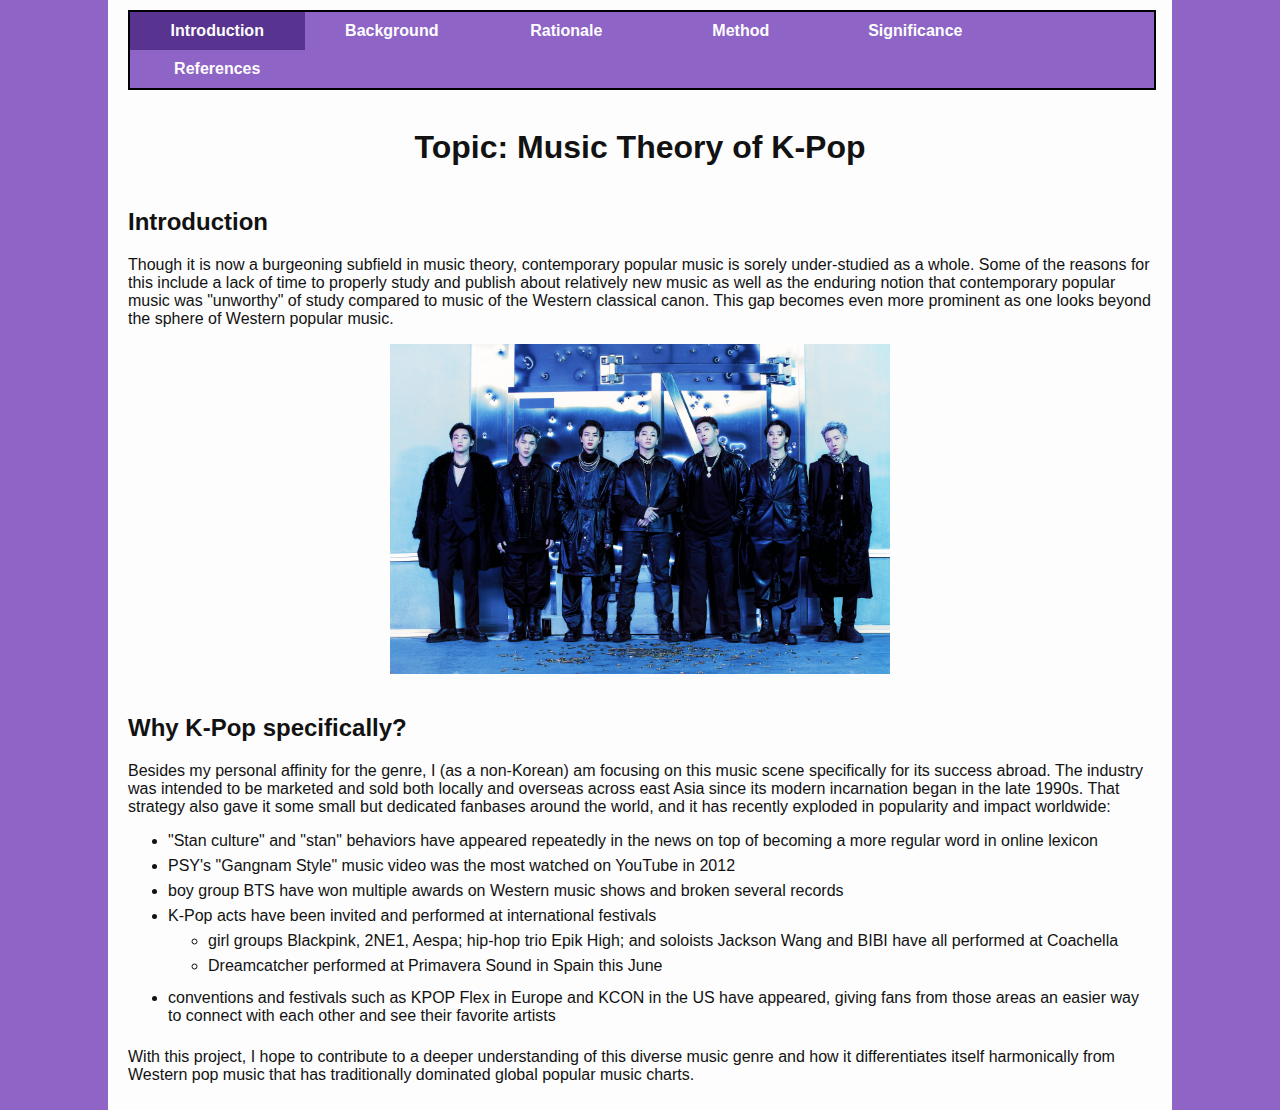
<file: index.html>
<!DOCTYPE HTML>
<html>
	<head>
		<title>Proposal: Music Theory of K-Pop</title>
		<link href="styles.css" rel="stylesheet">
	</head>
	<body>
		<nav>
			<a href="index.html" id="active">Introduction</a>
			<a href="background.html">Background</a>
			<a href="rationale.html">Rationale</a>
			<a href="method.html">Method</a>
			<a href="significance.html">Significance</a>
			<a href="refs.html">References</a>
		</nav>
		<br>
		
		<h1>Topic: Music Theory of K-Pop</h1>
		
		<h2>Introduction</h2>
		<p>Though it is now a burgeoning subfield in music theory, contemporary popular music is sorely under-studied as a whole. Some of the reasons for this include a lack of time to properly study and publish about relatively new music as well as the enduring notion that contemporary popular music was "unworthy" of study compared to music of the Western classical canon. This gap becomes even more prominent as one looks beyond the sphere of Western popular music.</p>
		
		<img src="imgs/bts-proof-teaser.jpg" width="500px" alt="Teaser photo for boy group BTS' Proof album">
		
		<h2>Why K-Pop specifically?</h2>
		<p>Besides my personal affinity for the genre, I (as a non-Korean) am focusing on this music scene specifically for its success abroad. The industry was intended to be marketed and sold both locally and overseas across east Asia since its modern incarnation began in the late 1990s. That strategy also gave it some small but dedicated fanbases around the world, and it has recently exploded in popularity and impact worldwide:</p>
		<ul>
			<li>"Stan culture" and "stan" behaviors have appeared repeatedly in the news on top of becoming a more regular word in online lexicon</li>
			<li>PSY's "Gangnam Style" music video was the most watched on YouTube in 2012</li>
			<li>boy group BTS have won multiple awards on Western music shows and broken several records</li>
			<li>K-Pop acts have been invited and performed at international festivals
				<ul class="sublist">
					<li>girl groups Blackpink, 2NE1, Aespa; hip-hop trio Epik High; and soloists Jackson Wang and BIBI have all performed at Coachella</li>
					<li>Dreamcatcher performed at Primavera Sound in Spain this June</li>
				</ul>
			</li>
			<li>conventions and festivals such as KPOP Flex in Europe and KCON in the US have appeared, giving fans from those areas an easier way to connect with each other and see their favorite artists</li>
		</ul>
		<p>With this project, I hope to contribute to a deeper understanding of this diverse music genre and how it differentiates itself harmonically from Western pop music that has traditionally dominated global popular music charts.</p>
	</body>
</html>
</file>
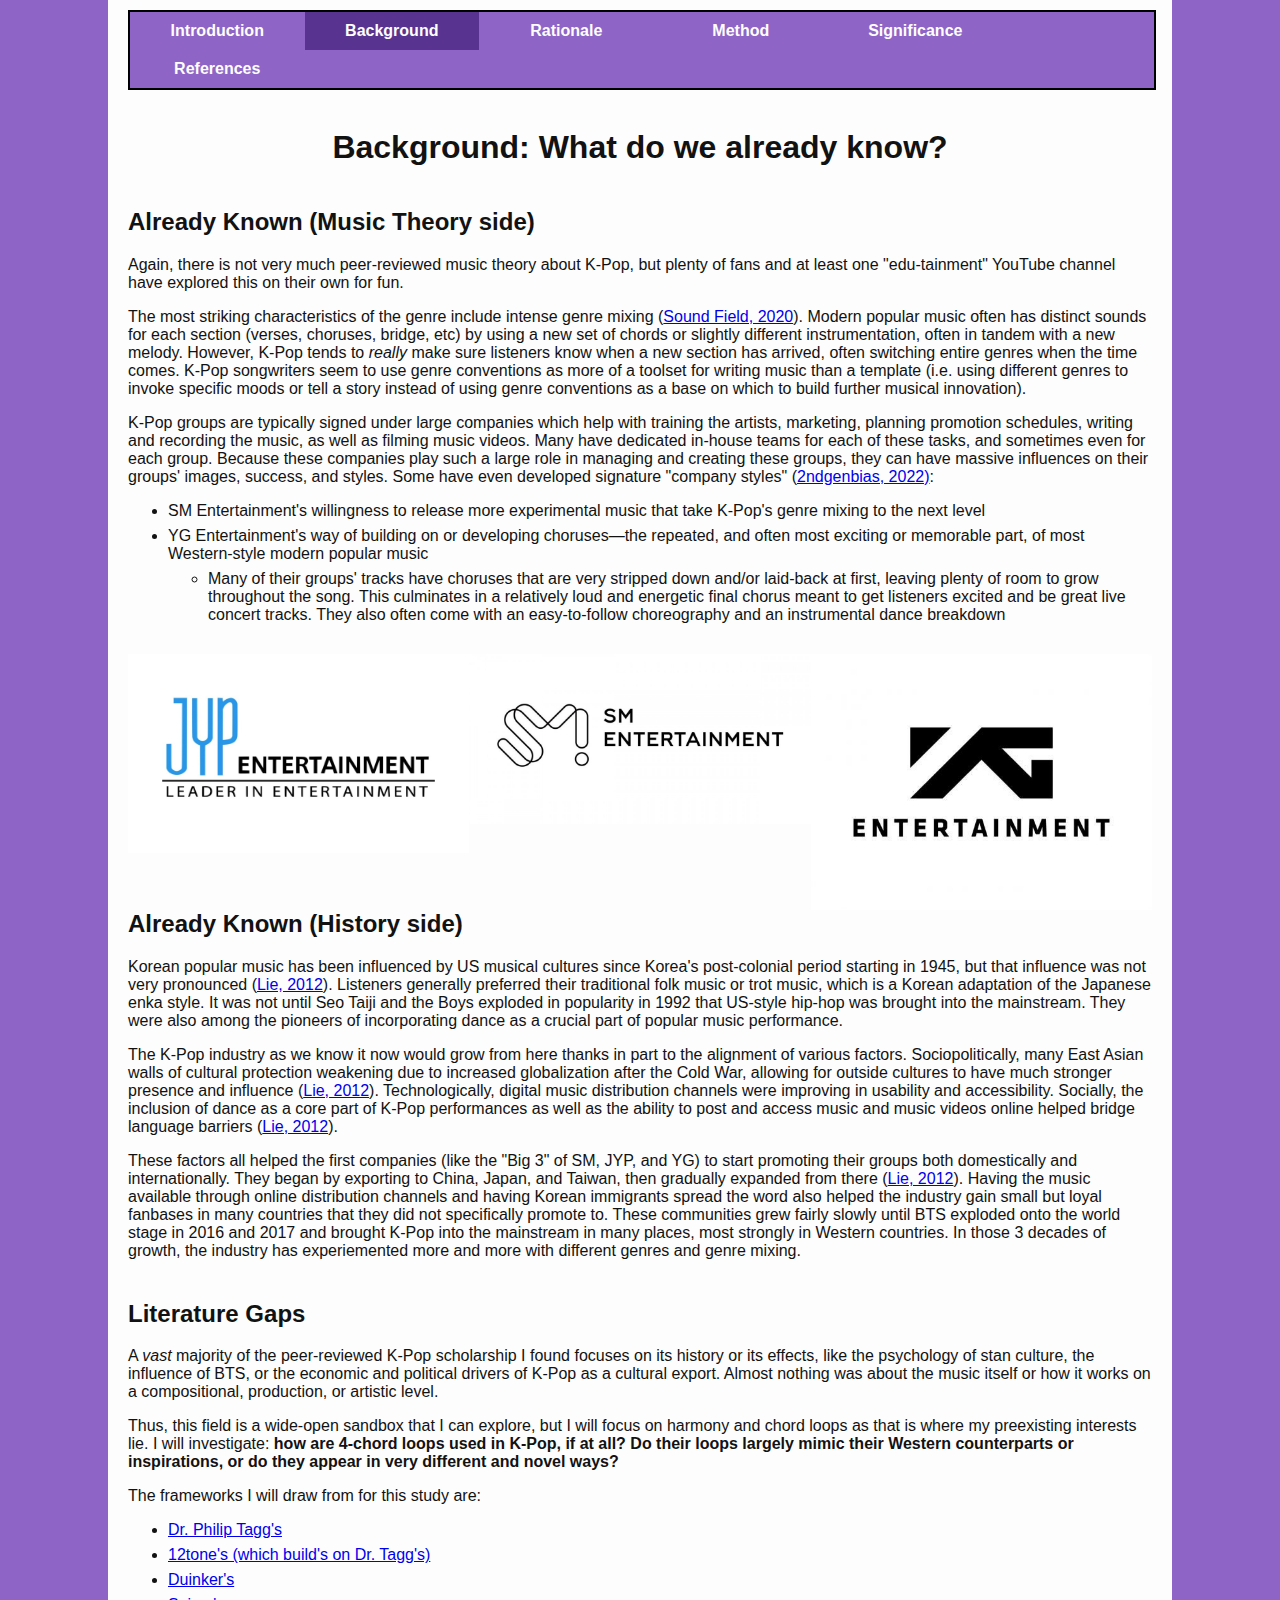
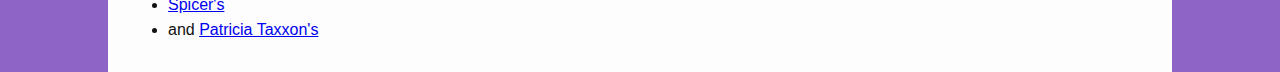
<file: background.html>
<!DOCTYPE HTML>
<html>
	<head>
		<title>Research Proposal Site</title>
		<link href="styles.css" rel="stylesheet">
	</head>
	<body>
		<nav>
			<a href="index.html">Introduction</a>
			<a href="background.html" id="active">Background</a>
			<a href="rationale.html">Rationale</a>
			<a href="method.html">Method</a>
			<a href="significance.html">Significance</a>
			<a href="refs.html">References</a>
		</nav>
		<br>
		
		<h1>Background: What do we already know?</h1>
		
		<h2>Already Known (Music Theory side)</h2>
		<p>Again, there is not very much peer-reviewed music theory about K-Pop, but plenty of fans and at least one "edu-tainment" YouTube channel have explored this on their own for fun.</p>
		<p>The most striking characteristics of the genre include intense genre mixing (<a href="https://www.youtube.com/watch?v=oRvenA5r7R0" target="_blank">Sound Field, 2020</a>). Modern popular music often has distinct sounds for each section (verses, choruses, bridge, etc) by using a new set of chords or slightly different instrumentation, often in tandem with a new melody. However, K-Pop tends to <em>really</em> make sure listeners know when a new section has arrived, often switching entire genres when the time comes. K-Pop songwriters seem to use genre conventions as more of a toolset for writing music than a template (i.e. using different genres to invoke specific moods or tell a story instead of using genre conventions as a base on which to build further musical innovation).</p>
		<p>K-Pop groups are typically signed under large companies which help with training the artists, marketing, planning promotion schedules, writing and recording the music, as well as filming music videos. Many have dedicated in-house teams for each of these tasks, and sometimes even for each group. Because these companies play such a large role in managing and creating these groups, they can have massive influences on their groups' images, success, and styles. Some have even developed signature "company styles" (<a href="https://www.youtube.com/watch?v=M0auG8NYafo" target="_blank">2ndgenbias, 2022)</a>:</p>
		<ul>
			<li>SM Entertainment's willingness to release more experimental music that take K-Pop's genre mixing to the next level</li>
			<li>YG Entertainment's way of building on or developing choruses&mdash;the repeated, and often most exciting or memorable part, of most Western-style modern popular music
				<ul  class="sublist">
					<li> Many of their groups' tracks have choruses that are very stripped down and/or laid-back at first, leaving plenty of room to grow throughout the song. This culminates in a relatively loud and energetic final chorus meant to get listeners excited and be great live concert tracks. They also often come with an easy-to-follow choreography and an instrumental dance breakdown</li>
				</ul>
			</li>
		</ul>
		
		<img src="imgs/jyp-logo.jpg" alt="JYP Entertainment logo" class="logo-cols">
		<img src="imgs/sm-logo.jpg" alt="SM Entertainment logo" class="logo-cols">
		<img src="imgs/yg-logo.png" alt="YG Entertainment logo" class="logo-cols">
		
		<h2>Already Known (History side)</h2>
		<p>Korean popular music has been influenced by US musical cultures since Korea's post-colonial period starting in 1945, but that influence was not very pronounced (<a href="https://www.tobiashubinette.se/hallyu_1.pdf" target="_blank">Lie, 2012</a>). Listeners generally preferred their traditional folk music or trot music, which is a Korean adaptation of the Japanese enka style. It was not until Seo Taiji and the Boys exploded in popularity in 1992 that US-style hip-hop was brought into the mainstream. They were also among the pioneers of incorporating dance as a crucial part of popular music performance. </p>
		<p>The K-Pop industry as we know it now would grow from here thanks in part to the alignment of various factors. Sociopolitically, many East Asian walls of cultural protection weakening due to increased globalization after the Cold War, allowing for outside cultures to have much stronger presence and influence (<a href="https://www.tobiashubinette.se/hallyu_1.pdf" target="_blank">Lie, 2012</a>). Technologically, digital music distribution channels were improving in usability and accessibility. Socially, the inclusion of dance as a core part of K-Pop performances as well as the ability to post and access music and music videos online helped bridge language barriers (<a href="https://www.tobiashubinette.se/hallyu_1.pdf" target="_blank">Lie, 2012</a>).</p>
		<p>These factors all helped the first companies (like the "Big 3" of SM, JYP, and YG) to start promoting their groups both domestically and internationally. They began by exporting to China, Japan, and Taiwan, then gradually expanded from there (<a href="https://www.tobiashubinette.se/hallyu_1.pdf" target="_blank">Lie, 2012</a>). Having the music available through online distribution channels and having Korean immigrants spread the word also helped the industry gain small but loyal fanbases in many countries that they did not specifically promote to. These communities grew fairly slowly until BTS exploded onto the world stage in 2016 and 2017 and brought K-Pop into the mainstream in many places, most strongly in Western countries. In those 3 decades of growth, the industry has experiemented more and more with different genres and genre mixing.</p>
		
		<h2>Literature Gaps</h2>
		<p>A <em>vast</em> majority of the peer-reviewed K-Pop scholarship I found focuses on its history or its effects, like the psychology of stan culture, the influence of BTS, or the economic and political drivers of K-Pop as a cultural export. Almost nothing was about the music itself or how it works on a compositional, production, or artistic level.</p>
		<p>Thus, this field is a wide-open sandbox that I can explore, but I will focus on harmony and chord loops as that is where my preexisting interests lie. I will investigate: <b>how are 4-chord loops used in K-Pop, if at all? Do their loops largely mimic their Western counterparts or inspirations, or do they appear in very different and novel ways?</b></p>
		<p>The frameworks I will draw from for this study are:</p>
		<ul>
			<li><a href="http://tagg.org/mmmsp/EverydayTonalityInfo.htm" target="_blank">Dr. Philip Tagg's</a></li>
			<li><a href="https://www.youtube.com/watch?v=JvyChMVvqnQ" target="_blank">12tone's (which build's on Dr. Tagg's)</a></li>
			<li><a href="https://doi.org/10.30535/mto.25.4.3" target="_blank">Duinker's</a></li>
			<li><a href="https://doi.org/10.30535/mto.23.2.2" target="_blank">Spicer's</a></li>
			<li>and <a href="https://www.youtube.com/watch?v=K-XSTSnqXxo" target="_blank">Patricia Taxxon's</a></li>
		</ul>
	</body>
</html>
</file>
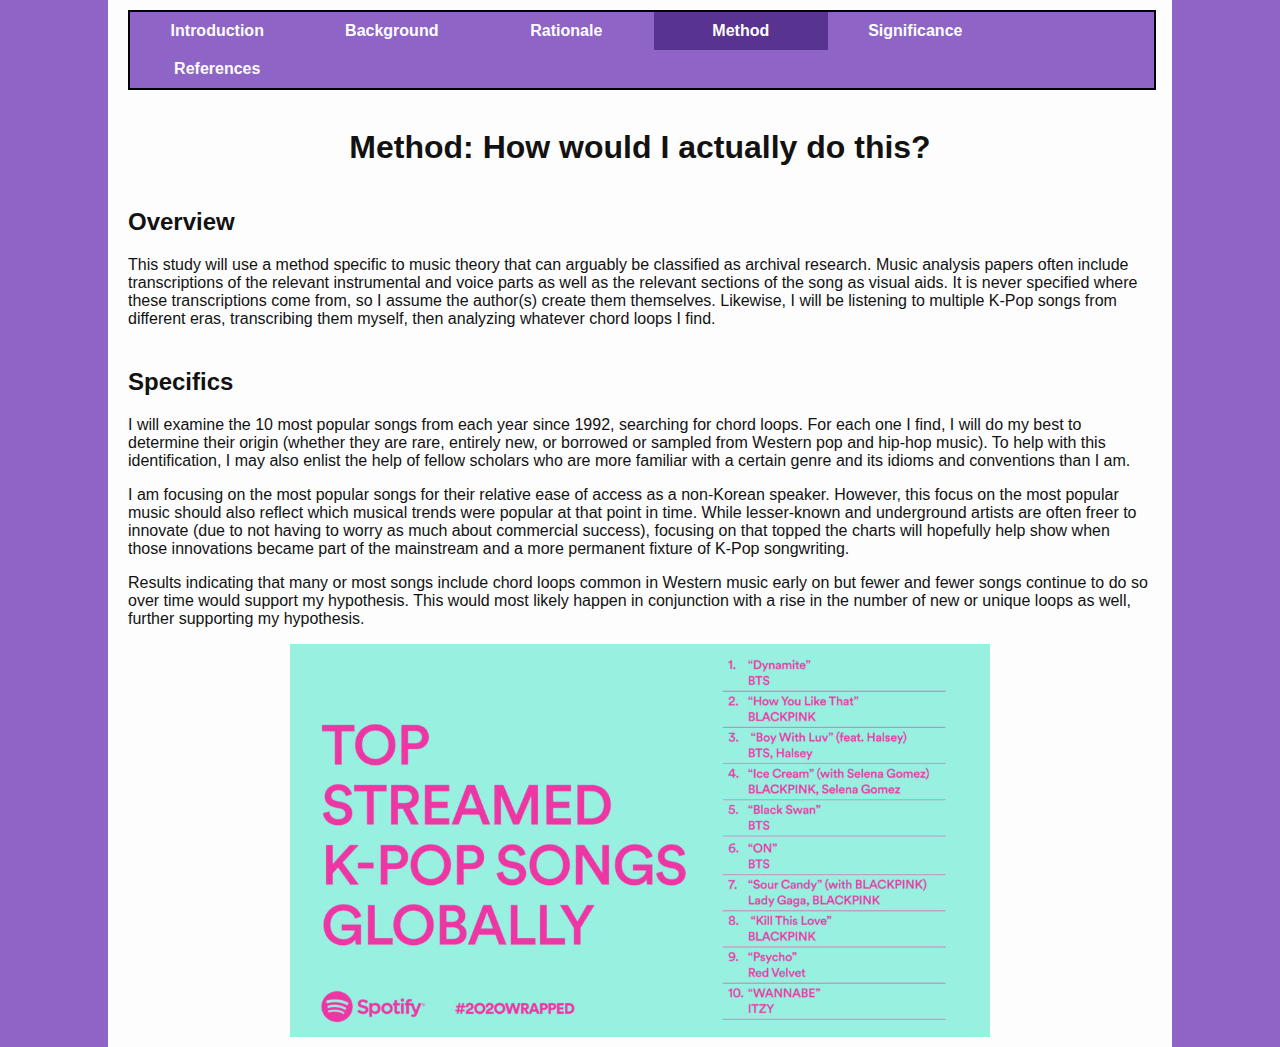
<file: method.html>
<!DOCTYPE HTML>
<html>
	<head>
		<title>Research Proposal Site</title>
		<link href="styles.css" rel="stylesheet">
	</head>
	<body>
		<nav>
			<a href="index.html">Introduction</a>
			<a href="background.html">Background</a>
			<a href="rationale.html">Rationale</a>
			<a href="method.html" id="active">Method</a>
			<a href="significance.html">Significance</a>
			<a href="refs.html">References</a>
		</nav>
		<br>
		
		<h1>Method: How would I actually do this?</h1>
		
		<h2>Overview</h2>
		<p>This study will use a method specific to music theory that can arguably be classified as archival research. Music analysis papers often include transcriptions of the relevant instrumental and voice parts as well as the relevant sections of the song as visual aids. It is never specified where these transcriptions come from, so I assume the author(s) create them themselves. Likewise, I will be listening to multiple K-Pop songs from different eras, transcribing them myself, then analyzing whatever chord loops I find.</p>
		
		<h2>Specifics</h2>
		<p>I will examine the 10 most popular songs from each year since 1992, searching for chord loops. For each one I find, I will do my best to determine their origin (whether they are rare, entirely new, or borrowed or sampled from Western pop and hip-hop music). To help with this identification, I may also enlist the help of fellow scholars who are more familiar with a certain genre and its idioms and conventions than I am.</p>
		<p>I am focusing on the most popular songs for their relative ease of access as a non-Korean speaker. However, this focus on the most popular music should also reflect which musical trends were popular at that point in time. While lesser-known and underground artists are often freer to innovate (due to not having to worry as much about commercial success), focusing on that topped the charts will hopefully help show when those innovations became part of the mainstream and a more permanent fixture of K-Pop songwriting.</p>
		<p>Results indicating that many or most songs include chord loops common in Western music early on but fewer and fewer songs continue to do so over time would support my hypothesis. This would most likely happen in conjunction with a rise in the number of new or unique loops as well, further supporting my hypothesis.</p>
		
		<img src="imgs/2020-kpop-wrapped.jpg" width="700px" alt="top 10 most streamed K-Pop songs globally on Spotify">
	</body>
</html>
</file>
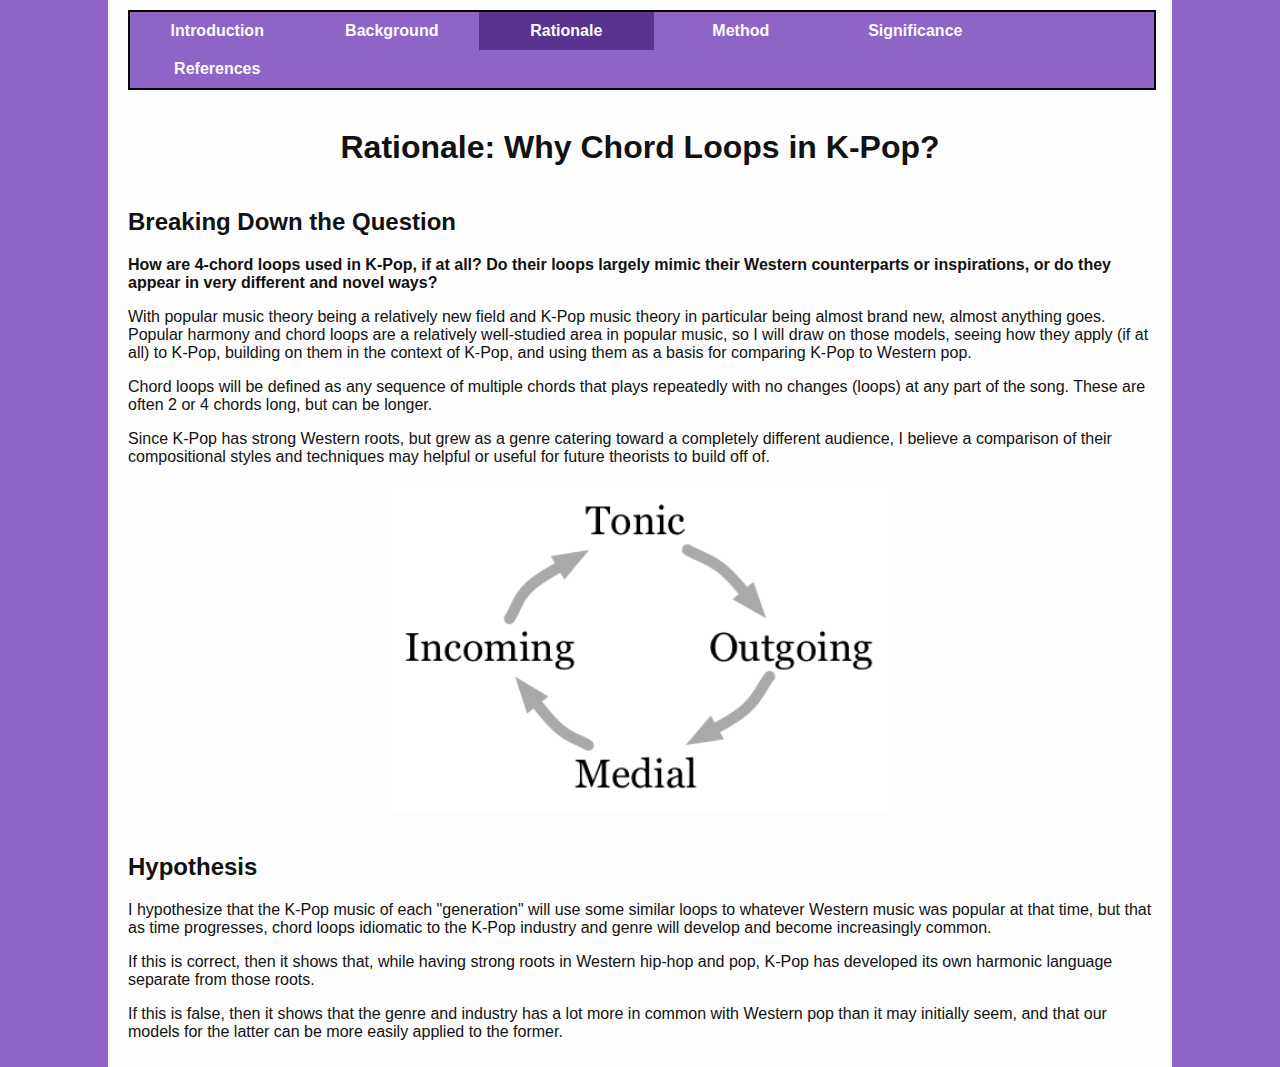
<file: rationale.html>
<!DOCTYPE HTML>
<html>
	<head>
		<title>Research Proposal Site</title>
		<link href="styles.css" rel="stylesheet">
	</head>
	<body>
		<nav>
			<a href="index.html">Introduction</a>
			<a href="background.html">Background</a>
			<a href="rationale.html" id="active">Rationale</a>
			<a href="method.html">Method</a>
			<a href="significance.html">Significance</a>
			<a href="refs.html">References</a>
		</nav>
		<br>
		
		<h1>Rationale: Why Chord Loops in K-Pop?</h1>
		
		<h2>Breaking Down the Question</h2>
		<b>How are 4-chord loops used in K-Pop, if at all? Do their loops largely mimic their Western counterparts or inspirations, or do they appear in very different and novel ways?</b>
		
		<p>With popular music theory being a relatively new field and K-Pop music theory in particular being almost brand new, almost anything goes. Popular harmony and chord loops are a relatively well-studied area in popular music, so I will draw on those models, seeing how they apply (if at all) to K-Pop, building on them in the context of K-Pop, and using them as a basis for comparing K-Pop to Western pop.</p>
		<p>Chord loops will be defined as any sequence of multiple chords that plays repeatedly with no changes (loops) at any part of the song. These are often 2 or 4 chords long, but can be longer.</p>
		<p>Since K-Pop has strong Western roots, but grew as a genre catering toward a completely different audience, I believe a comparison of their compositional styles and techniques may helpful or useful for future theorists to build off of.</p>
		
		<img src="imgs/chord-loop-funcs.webp" width="500px" alt="Philip Tagg's chord roles for 4-chord loops">
		
		<h2>Hypothesis</h2>
		<p>I hypothesize that the K-Pop music of each "generation" will use some similar loops to whatever Western music was popular at that time, but that as time progresses, chord loops idiomatic to the K-Pop industry and genre will develop and become increasingly common.</p>
		<p>If this is correct, then it shows that, while having strong roots in Western hip-hop and pop, K-Pop has developed its own harmonic language separate from those roots.</p>
		<p>If this is false, then it shows that the genre and industry has a lot more in common with Western pop than it may initially seem, and that our models for the latter can be more easily applied to the former.</p>
	</body>
</html>
</file>
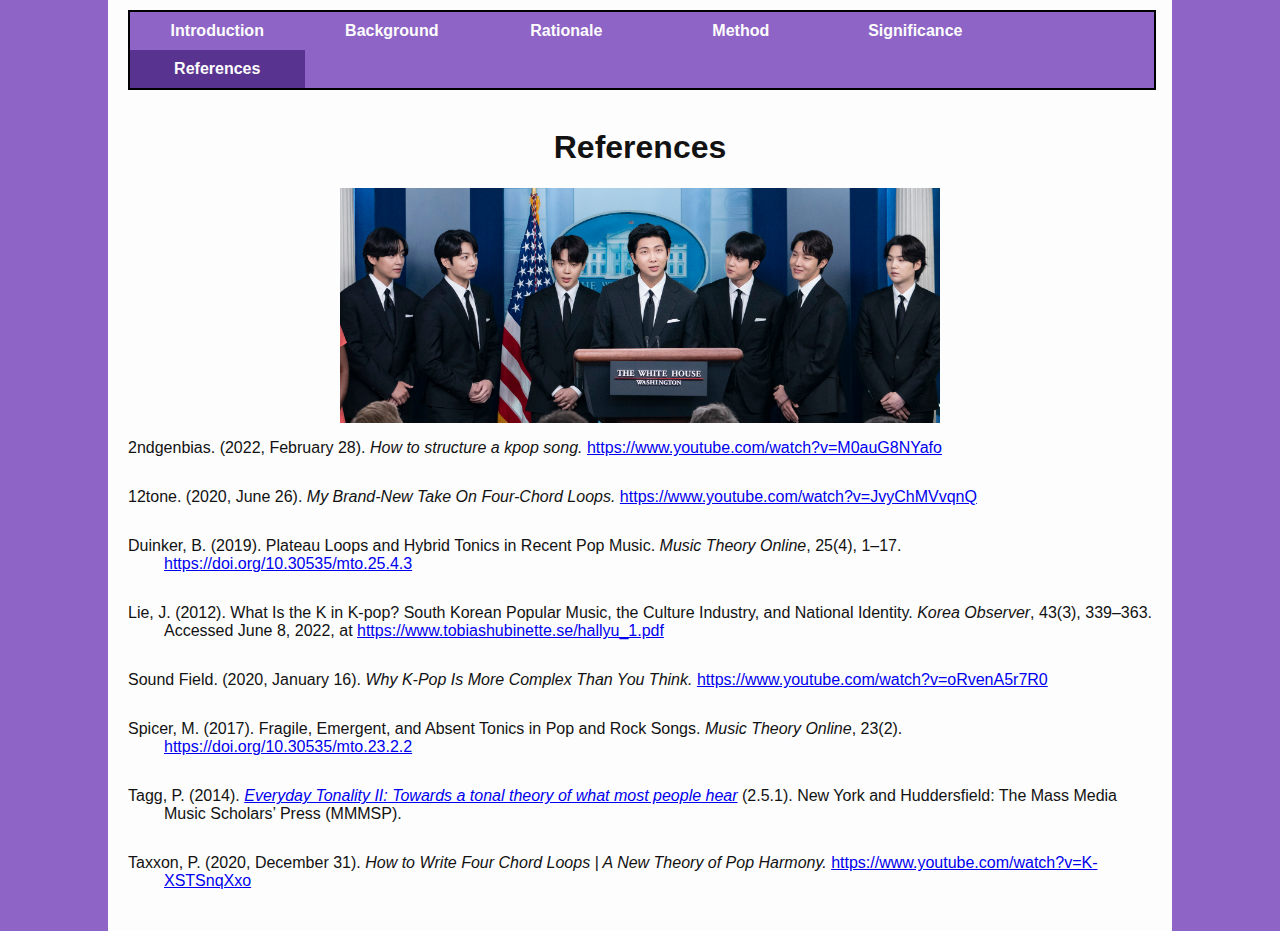
<file: refs.html>
<!DOCTYPE HTML>
<html>
	<head>
		<title>Research Proposal Site</title>
		<link href="styles.css" rel="stylesheet">
	</head>
	<body>
		<nav>
			<a href="index.html">Introduction</a>
			<a href="background.html">Background</a>
			<a href="rationale.html">Rationale</a>
			<a href="method.html">Method</a>
			<a href="significance.html">Significance</a>
			<a href="refs.html" id="active">References</a>
		</nav>
		<br>
		
		<h1>References</h1>
		
		<img src="imgs/bts-white-house.jpg" width="600px" alt="Teaser photo for boy group BTS' Proof album">
		
		<p class="ref">2ndgenbias. (2022, February 28). <em>How to structure a kpop song.</em> <a href="https://www.youtube.com/watch?v=M0auG8NYafo" target="_blank">https://www.youtube.com/watch?v=M0auG8NYafo</a></p>
		
		<p class="ref">12tone. (2020, June 26). <em>My Brand-New Take On Four-Chord Loops.</em> <a href="https://www.youtube.com/watch?v=JvyChMVvqnQ" target="_blank">https://www.youtube.com/watch?v=JvyChMVvqnQ</a></p>
		
		<p class="ref">Duinker, B. (2019). Plateau Loops and Hybrid Tonics in Recent Pop Music. <em>Music Theory Online</em>, 25(4), 1–17. <a href="https://doi.org/10.30535/mto.25.4.3" target="_blank">https://doi.org/10.30535/mto.25.4.3</a></p>
		
		<p class="ref" id="lie">Lie, J. (2012). What Is the K in K-pop? South Korean Popular Music, the Culture Industry, and National Identity. <em>Korea Observer</em>, 43(3), 339–363. Accessed June 8, 2022, at <a href="https://www.tobiashubinette.se/hallyu_1.pdf" target="_blank">https://www.tobiashubinette.se/hallyu_1.pdf</a></p>
		
		<p class="ref">Sound Field. (2020, January 16). <em>Why K-Pop Is More Complex Than You Think.</em> <a href="https://www.youtube.com/watch?v=oRvenA5r7R0" target="_blank">https://www.youtube.com/watch?v=oRvenA5r7R0</a></p>
		
		<p class="ref">Spicer, M. (2017). Fragile, Emergent, and Absent Tonics in Pop and Rock Songs. <em>Music Theory Online</em>, 23(2). <a href="https://doi.org/10.30535/mto.23.2.2" target="_blank">https://doi.org/10.30535/mto.23.2.2</a></p>
		
		<p class="ref">Tagg, P. (2014). <a href="http://tagg.org/mmmsp/EverydayTonalityInfo.htm" target="_blank"><em>Everyday Tonality II: Towards a tonal theory of what most people hear</em></a> (2.5.1). New York and Huddersfield: The Mass Media Music Scholars’ Press (MMMSP).</p>
		
		<p class="ref">Taxxon, P. (2020, December 31). <em>How to Write Four Chord Loops | A New Theory of Pop Harmony.</em> <a href="https://www.youtube.com/watch?v=K-XSTSnqXxo" target="_blank">https://www.youtube.com/watch?v=K-XSTSnqXxo</a></p>
	</body>
</html>
</file>
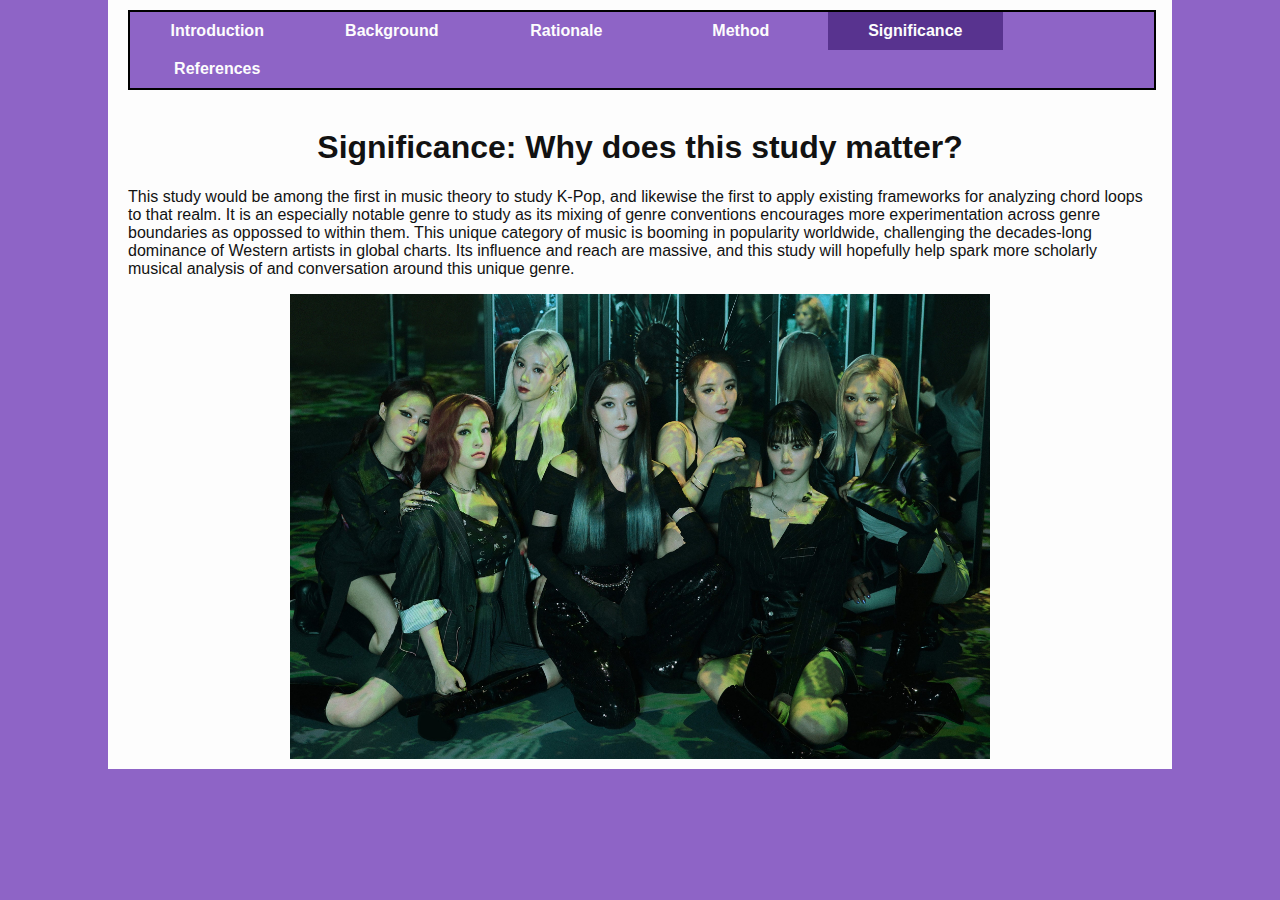
<file: significance.html>
<!DOCTYPE HTML>
<html>
	<head>
		<title>Research Proposal Site</title>
		<link href="styles.css" rel="stylesheet">
	</head>
	<body>
		<nav>
			<a href="index.html">Introduction</a>
			<a href="background.html">Background</a>
			<a href="rationale.html">Rationale</a>
			<a href="method.html">Method</a>
			<a href="significance.html" id="active">Significance</a>
			<a href="refs.html">References</a>
		</nav>
		<br>
		
		<h1>Significance: Why does this study matter?</h1>
		
		<p>This study would be among the first in music theory to study K-Pop, and likewise the first to apply existing frameworks for analyzing chord loops to that realm. It is an especially notable genre to study as its mixing of genre conventions encourages more experimentation across genre boundaries as oppossed to within them. This unique category of music is booming in popularity worldwide, challenging the decades-long dominance of Western artists in global charts. Its influence and reach are massive, and this study will hopefully help spark more scholarly musical analysis of and conversation around this unique genre.</p>
		
		<img src="imgs/dc-summer-holiday-teaser.jpg" width="700px" alt="Teaser photo for girl group Dreamcatcher's Summer Holiday album">
	</body>
</html>
</file>
<file: styles.css>
/* GENERAL, SITE-WIDE */
html {
	background-color: #8e64c6;
	height: 100%;
	font-family: Helvetica, Arial, sans-serif;
	color: #121212;
}
body {
	margin: auto;
	padding: 10px 20px 10px 20px;
	width: 80%;
	background-color: #fdfdfd;
	overflow: auto;
}

/* NAV BAR */
nav {
	border: 2px solid black;
	background-color: #8e64c6;
	width: 100%;
	overflow: auto;
}
nav a {
	padding: 10px;
	float: left;
	text-align: center;
	width: 15.09%;
	
	text-decoration: none;
	color: #fdfdfd;
	font-weight: bold;
}
nav a:hover {
	background-color: #734baa;
}
nav a#active {
	background-color: #58338f;
}

/* CONTENT */
h1 {
	text-align: center;
}
h2 {
	padding-top: 20px;
}
li {
	padding-bottom: 7px;
}
.sublist {
	padding-top: 7px;
}

.ref {
	text-indent: -36px;
	padding-left: 36px;
	padding-bottom: 15px;
}

/* IMAGES */
img {
	display: block;
	margin: auto;
}
.logo-cols {
	float: left;
	width: 33.33%;
}
</file>
